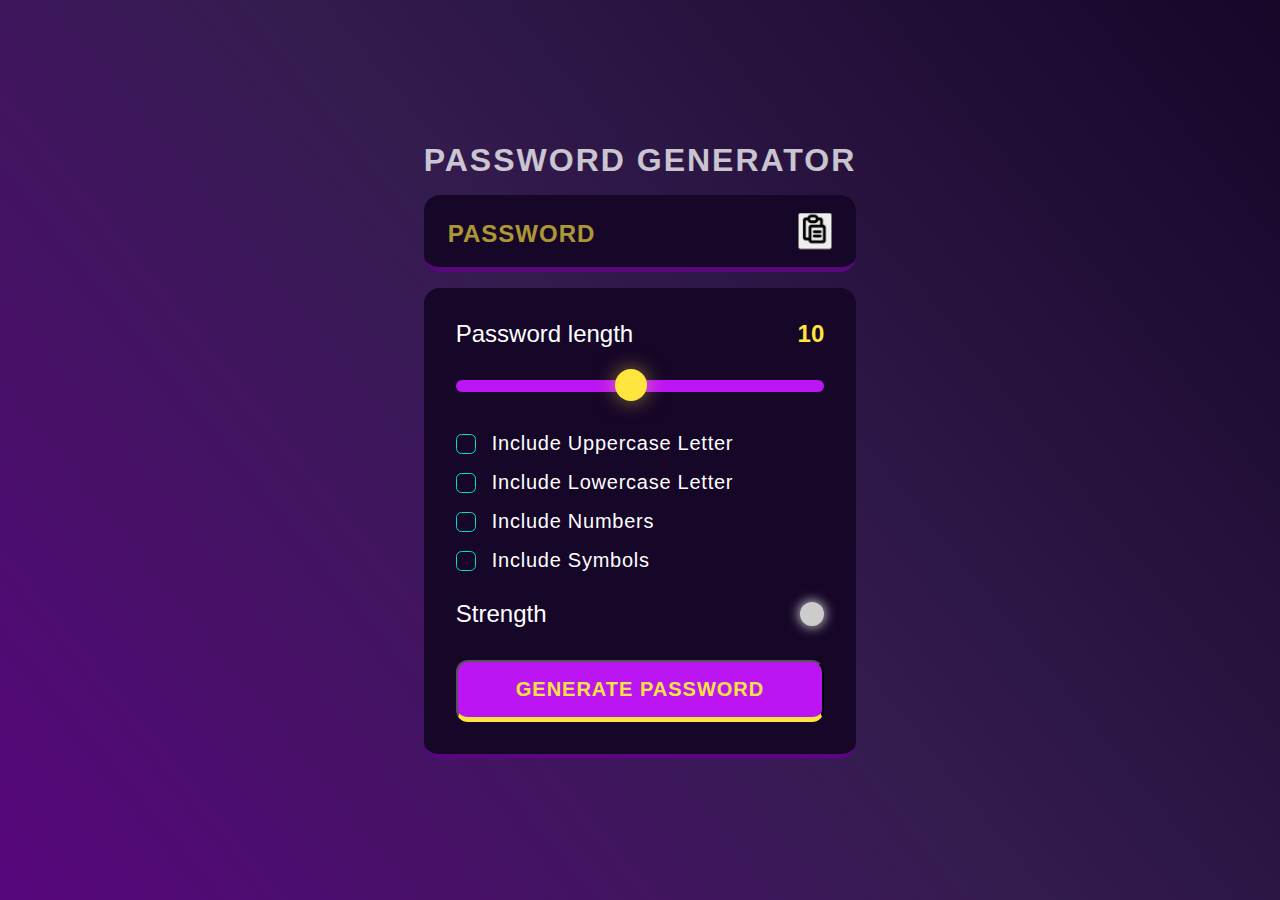
<file: index.html>
<!DOCTYPE html>
<html lang="en">
<head>
    <meta charset="UTF-8">
    <meta name="viewport" content="width=device-width, initial-scale=1.0">
    
    <link rel="stylesheet" href="style.css">
    
    <link rel="icon" type="image/x-icon" href="fav.png" />
 
    <title>password generator</title>
</head>
<body>
    <div class="">
         <h1>PASSWORD GENERATOR</h1>  
         
        <div class="display-container">
            <input readonly placeholder="PASSWORD" class="display" data-passwordDisplay >
            <button class="copyBtn" data-copy>
                <!-- <span class="tooltip" data-copymsg></span> -->
                <img src="copy-img.png"  width="30" height="30">
            </button>
        </div>

        <div class="input-container">
           <div class="length-container">
             <p>Password length</p>
             <p data-lengthNumber>0</p>
           </div>
            
           <div>
              <input type="range" min="1" max="20" class="slider" step="1" data-lengthSlider>
           </div>

        
           <div class="check">
            <input type="checkbox" id="Uppercase">
            <label for="">Include Uppercase letter</label>
           </div>
           <div class="check">
            <input type="checkbox" id="Lowercase">
            <label for="">Include Lowercase letter</label>
           </div>
           <div class="check">
            <input type="checkbox" id="Numbers">
            <label for="">Include Numbers</label>
           </div>
           <div class="check">
            <input type="checkbox" id="Symbols">
                <label for="">Include Symbols</label>
           </div>
<!-- strength section -->
            <div class="strength-container">
                <p>Strength</p>
                <div class="indicator"></div>
            </div>

            <button class="generatebutton ">GENERATE PASSWORD</button>

        </div>

    </div>

    <script src="script.js"></script>
</body>
</html>
</file>
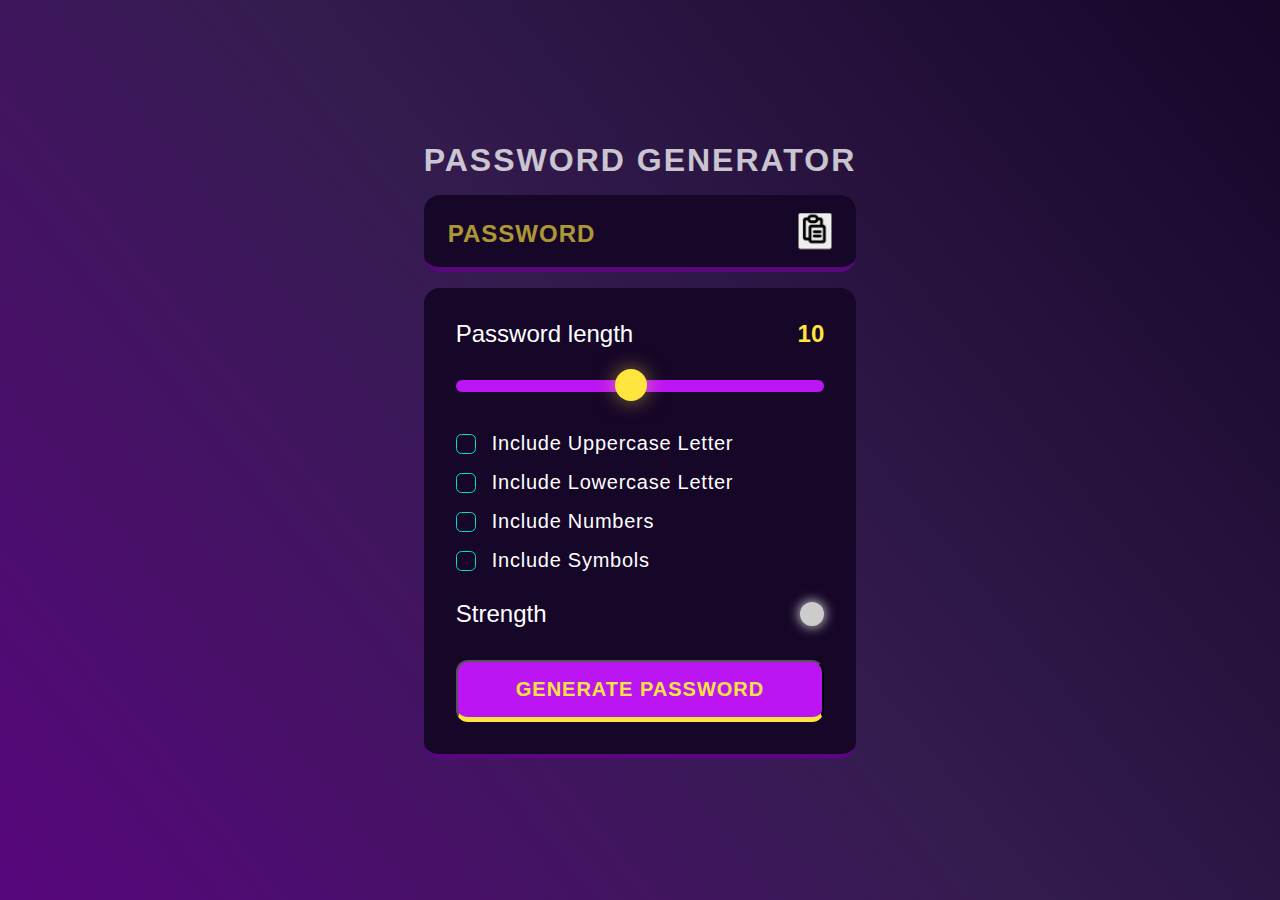
<file: indext.html>
<!DOCTYPE html>
<html lang="en">
<head>
    <meta charset="UTF-8">
    <meta name="viewport" content="width=device-width, initial-scale=1.0">
    
    <link rel="stylesheet" href="style.css">
    
    <link rel="icon" type="image/x-icon" href="fav.png" />
 
    <title>password generator</title>
</head>
<body>
    <div class="">
         <h1>PASSWORD GENERATOR</h1>  
         
        <div class="display-container">
            <input readonly placeholder="PASSWORD" class="display" data-passwordDisplay >
            <button class="copyBtn" data-copy>
                <!-- <span class="tooltip" data-copymsg></span> -->
                <img src="copy-img.png"  width="30" height="30">
            </button>
        </div>

        <div class="input-container">
           <div class="length-container">
             <p>Password length</p>
             <p data-lengthNumber>0</p>
           </div>
            
           <div>
              <input type="range" min="1" max="20" class="slider" step="1" data-lengthSlider>
           </div>

        
           <div class="check">
            <input type="checkbox" id="Uppercase">
            <label for="">Include Uppercase letter</label>
           </div>
           <div class="check">
            <input type="checkbox" id="Lowercase">
            <label for="">Include Lowercase letter</label>
           </div>
           <div class="check">
            <input type="checkbox" id="Numbers">
            <label for="">Include Numbers</label>
           </div>
           <div class="check">
            <input type="checkbox" id="Symbols">
                <label for="">Include Symbols</label>
           </div>
<!-- strength section -->
            <div class="strength-container">
                <p>Strength</p>
                <div class="indicator"></div>
            </div>

            <button class="generatebutton ">GENERATE PASSWORD</button>

        </div>

    </div>

    <script src="index.js"></script>
</body>
</html>
</file>
<file: style.css>
*,
*::before,
*::after {
  margin: 0;
  padding: 0;
  box-sizing: border-box;
  font-family: "League Spartan", sans-serif;
}
:root {
    --dk-violet: hsl(268, 75%, 9%);
    --lt-violet: hsl(268, 47%, 21%);
    --lt-violet2: hsl(281, 89%, 26%);
    --vb-violet: hsl(285, 91%, 52%);
    --vb-violet2: hsl(290, 70%, 36%);
  
    --vb-yellow: hsl(52, 100%, 62%);
  
    --pl-white: hsl(0, 0%, 100%);
  
    --vb-cyan: hsl(176, 100%, 44%);
    --vb-cyan2: hsl(177, 92%, 70%);
  
    --dk-text: hsl(198, 20%, 13%);
  }

body{
    width: 100vw;
    height: 100vh;
    display: flex;
    flex-direction: column ;
    align-items: center;
    justify-content: center;
    background: linear-gradient(
        231deg,
        rgba(22, 6, 40, 1) 0%,
        rgba(52, 28, 79, 1) 50%,
        rgba(88, 7, 125, 1) 100%
      );

}  
.container{
    width: 90%;
    max-width: 450px;
}
h1{
    line-height: 1.2;
    color: var(--pl-white);
    opacity: 0.75;
    text-align: center;
    text-transform: uppercase;
    letter-spacing: 2px;
}

.display-container{
  position: relative;
  background-color: var(--dk-violet);
  border-radius: 1rem;
  border-bottom: 0.35rem solid var(--lt-violet2);
  padding-top: 0.35rem;
  margin: 1rem 0;
}  

.display{
    width: 100%;
  background-color: transparent;
  outline: none;
  border: none;
  padding: 1.15rem 1rem;
  color: var(--vb-yellow);
  font-weight: 600;
  font-size: 1.5rem;
  line-height: 30px;
  letter-spacing: 1px;
  padding-right: 3.25rem;
}

.display::placeholder{
    color: var(--vb-yellow);
    text-transform: uppercase;
    opacity: 0.65;
    font-size: 1.5rem;
    line-height: 30px;
    position: absolute;
    top: 50%;
    left: 1.5rem;
    transform: translateY(-50%);
}

.display-container button{
    position: absolute;
    top: 50%;
    transform: translateY(-50%);
    right: 1.5rem;
}

.input-container{
    width:  100%;
    background-color: var(--dk-violet);
    border-radius: 1rem;
    padding: 2rem;
    border-bottom: 0.35rem solid var(--lt-violet2);
}
.length-container{
    display: flex;
    justify-content: space-between;
    align-items: center;
  }

.length-container p:nth-child(1) {
    color: var(--pl-white);
    font-size: 1.5rem;
  }

  .length-container p:nth-child(2) {
    color: var(--vb-yellow);
    font-size: 1.5rem;
    font-weight: 600;
  } 

  .slider {
    appearance: none;
    width: 100%;
    margin-top: 2rem;
    margin-bottom: 1.5rem;
    border: none;
    outline: none;
    border-radius: 1rem;
    height: 0.75rem;
    background: var(--lt-violet);
    background-image: linear-gradient(var(--vb-violet), var(--vb-violet));
    background-repeat: no-repeat;
    cursor: pointer;
  }

  .slider:focus {
    outline: 3px solid var(--vb-yellow);
  }
  
  .slider::-webkit-slider-thumb {
    appearance: none;
    width: 2rem;
    height: 2rem;
    border-radius: 50%;
    background: var(--vb-yellow);
    box-shadow: 0px 0px 20px 0px rgba(255, 229, 61, 0.5);
    transition: all 100ms ease-in;
    cursor: pointer;
    margin-top: -3px;
    z-index: 2;
    position: relative;
  }
  
  .slider::-webkit-slider-thumb:hover {
    outline: 2px solid var(--vb-yellow);
    background-color: var(--dk-violet);
    box-shadow: 0px 0px 25px 5px rgba(255, 229, 61, 0.8);
  }
.strength-container{
    display: flex;
  justify-content: space-between;
  align-items: center;
  margin-top: 1.75rem;
  margin-bottom: 2rem;
  } 

.strength-container p{
    color: var(--pl-white);
    font-size: 1.5rem;
}


.indicator {
    width: 1.5em;
    height: 1.5rem;
    border-radius: 50%;
  }
 
  
.generatebutton{
    background: var(--vb-violet);
    width: 100%;
    padding: 1rem 0;
    border-radius: 0.75rem;
    border-bottom: 0.35rem solid var(--vb-yellow);
    text-transform: uppercase;
    letter-spacing: 1px;
    color: var(--vb-yellow);
    font-weight: 600;
    font-size: 1.25rem;
    text-align: center;
}  
 

.check {
    margin: 1rem 0;
    display: flex;
    align-items: center;
    gap: 0 1rem;
  }
  
  .check label {
    text-transform: capitalize;
    color: var(--pl-white);
    font-size: 1.25rem;
    letter-spacing: 0.75px;
  }
  
  .check input {
    appearance: none;
    width: 20px;
    height: 20px;
    border: 1px solid var(--vb-cyan);
    cursor: pointer;
    position: relative;
    border-radius: 0.35rem;
  }
  
  .check input:checked {
    background-color: var(--vb-cyan);
  }
  
  .check input:checked::before {
    position: absolute;
    content: "✔";
    color: var(--dk-text);
    font-size: 1.05rem;
    font-weight: 600;
    left: 50%;
    transform: translateX(-50%);
    top: -3.5px;
  }

  .copybtn{
    background: transparent;
  }
</file>
